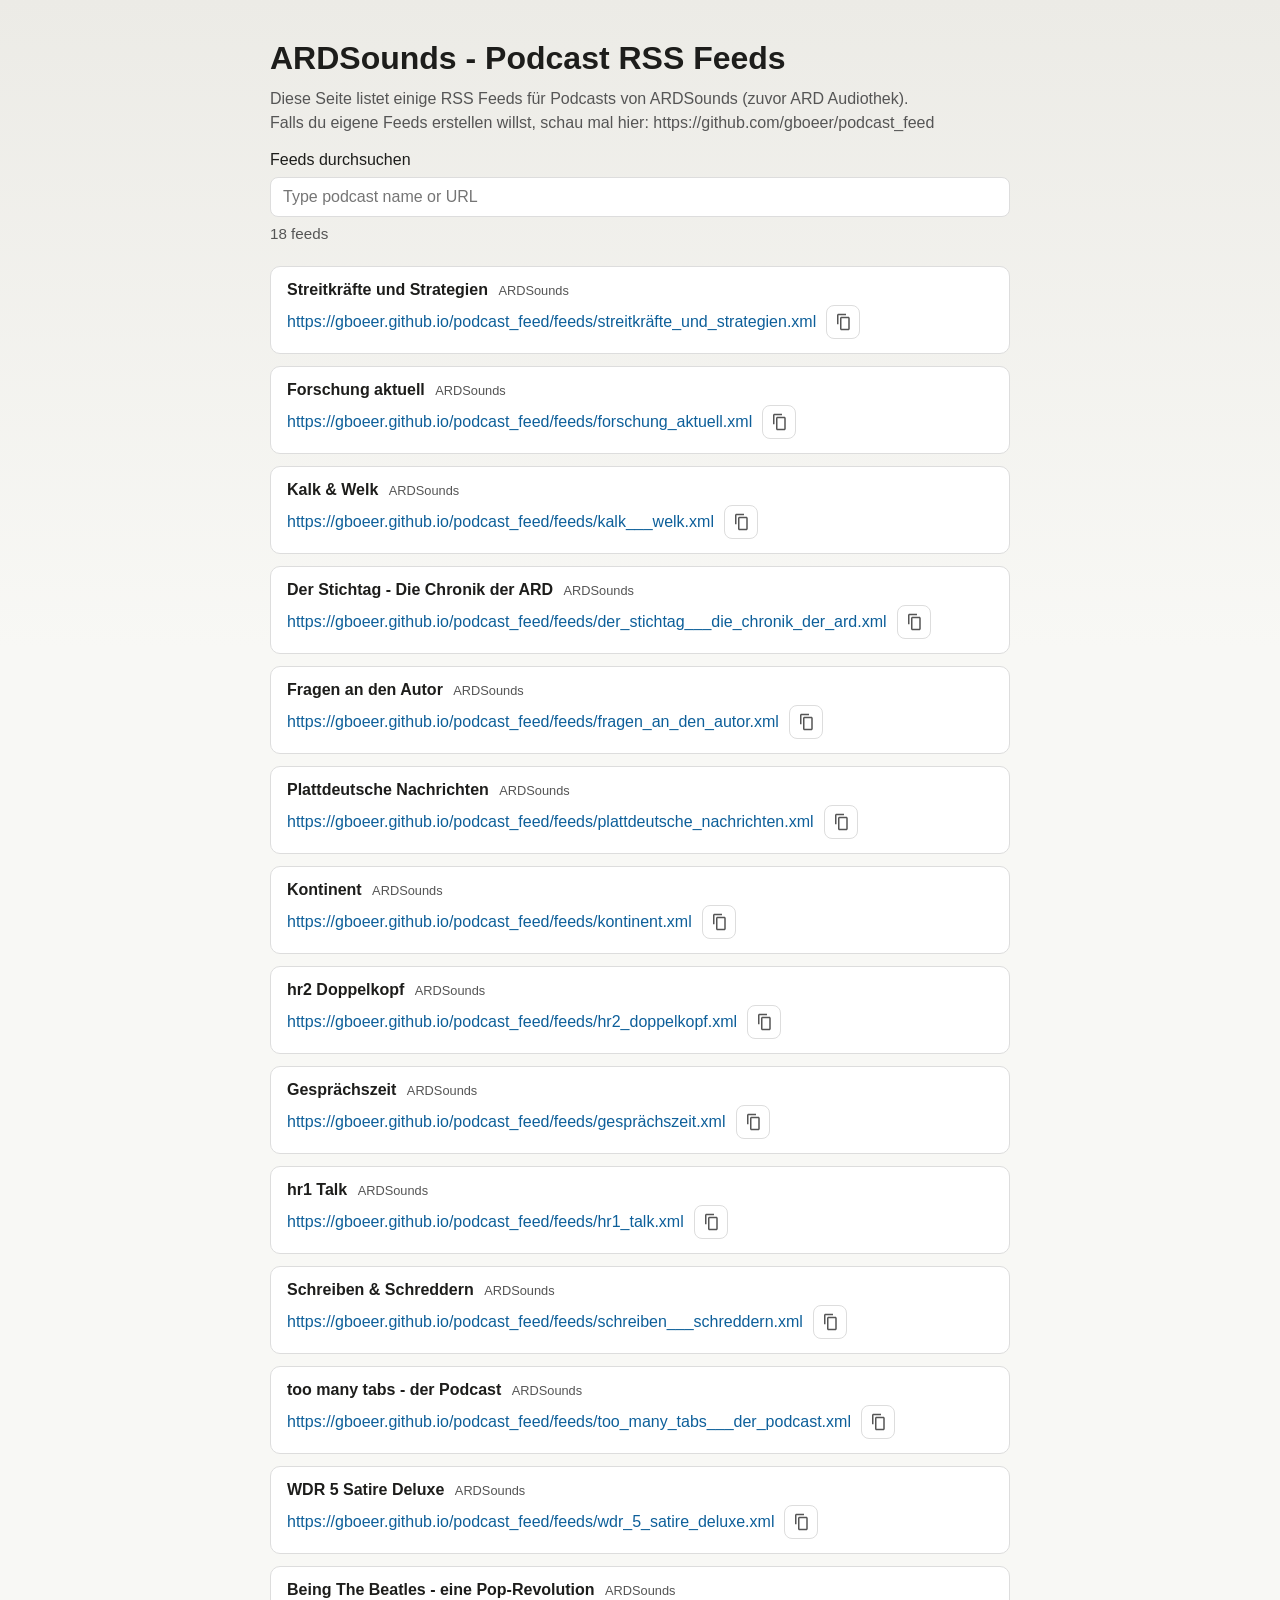
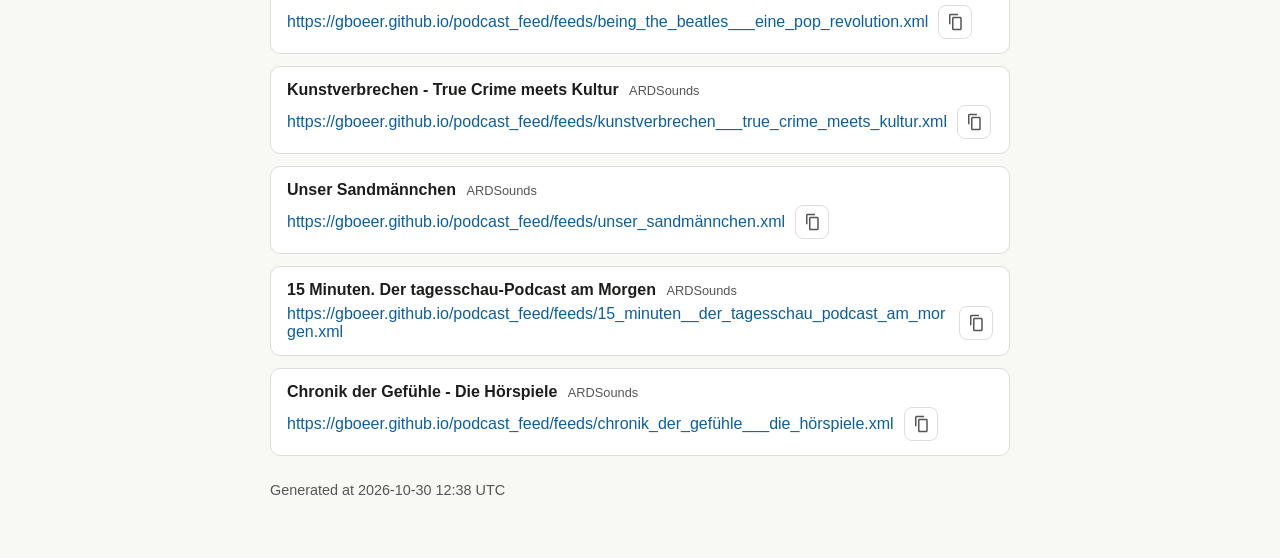
<file: index.html>
<!doctype html>
<html lang="en">
<head>
  <meta charset="utf-8">
  <meta name="viewport" content="width=device-width, initial-scale=1">
  <title>Podcast Feeds</title>
  <link rel="stylesheet" href="./index.css">
</head>
<body>
  <main>
    <h1>ARDSounds - Podcast RSS Feeds</h1>
    <p>Diese Seite listet einige RSS Feeds für Podcasts von ARDSounds (zuvor ARD Audiothek). <br> Falls du eigene Feeds erstellen willst, schau mal hier: https://github.com/gboeer/podcast_feed </p>
    <div class="controls">
      <label for="feed-search">Feeds durchsuchen</label>
      <input id="feed-search" type="search" placeholder="Type podcast name or URL" autocomplete="off">
      <div id="feed-stats" class="stats"></div>
    </div>
    <ul>
<li data-search="streitkräfte und strategien https://gboeer.github.io/podcast_feed/feeds/streitkräfte_und_strategien.xml"><strong>Streitkräfte und Strategien</strong> <a class="source-link" href="https://www.ardsounds.de/sendung/streitkraefte-und-strategien/urn:ard:show:794d51bd58e1747c/" target="_blank" rel="noopener">ARDSounds</a><br><div class="feed-link-row"><a href="https://gboeer.github.io/podcast_feed/feeds/streitkräfte_und_strategien.xml">https://gboeer.github.io/podcast_feed/feeds/streitkräfte_und_strategien.xml</a><button class="copy-btn" type="button" data-copy="https://gboeer.github.io/podcast_feed/feeds/streitkräfte_und_strategien.xml" aria-label="Copy feed URL" title="Copy feed URL"><svg viewBox="0 0 24 24" aria-hidden="true" focusable="false"><path d="M16 1H6c-1.1 0-2 .9-2 2v12h2V3h10V1zm3 4H10c-1.1 0-2 .9-2 2v14c0 1.1.9 2 2 2h9c1.1 0 2-.9 2-2V7c0-1.1-.9-2-2-2zm0 16H10V7h9v14z"/></svg></button></div></li>
<li data-search="forschung aktuell https://gboeer.github.io/podcast_feed/feeds/forschung_aktuell.xml"><strong>Forschung aktuell</strong> <a class="source-link" href="https://www.ardsounds.de/sendung/forschung-aktuell/urn:ard:show:4dc5200d91eca29c/" target="_blank" rel="noopener">ARDSounds</a><br><div class="feed-link-row"><a href="https://gboeer.github.io/podcast_feed/feeds/forschung_aktuell.xml">https://gboeer.github.io/podcast_feed/feeds/forschung_aktuell.xml</a><button class="copy-btn" type="button" data-copy="https://gboeer.github.io/podcast_feed/feeds/forschung_aktuell.xml" aria-label="Copy feed URL" title="Copy feed URL"><svg viewBox="0 0 24 24" aria-hidden="true" focusable="false"><path d="M16 1H6c-1.1 0-2 .9-2 2v12h2V3h10V1zm3 4H10c-1.1 0-2 .9-2 2v14c0 1.1.9 2 2 2h9c1.1 0 2-.9 2-2V7c0-1.1-.9-2-2-2zm0 16H10V7h9v14z"/></svg></button></div></li>
<li data-search="kalk &amp; welk https://gboeer.github.io/podcast_feed/feeds/kalk___welk.xml"><strong>Kalk &amp; Welk</strong> <a class="source-link" href="https://www.ardsounds.de/sendung/kalk-und-welk/urn:ard:show:8e6d4d6fa453e7f7/" target="_blank" rel="noopener">ARDSounds</a><br><div class="feed-link-row"><a href="https://gboeer.github.io/podcast_feed/feeds/kalk___welk.xml">https://gboeer.github.io/podcast_feed/feeds/kalk___welk.xml</a><button class="copy-btn" type="button" data-copy="https://gboeer.github.io/podcast_feed/feeds/kalk___welk.xml" aria-label="Copy feed URL" title="Copy feed URL"><svg viewBox="0 0 24 24" aria-hidden="true" focusable="false"><path d="M16 1H6c-1.1 0-2 .9-2 2v12h2V3h10V1zm3 4H10c-1.1 0-2 .9-2 2v14c0 1.1.9 2 2 2h9c1.1 0 2-.9 2-2V7c0-1.1-.9-2-2-2zm0 16H10V7h9v14z"/></svg></button></div></li>
<li data-search="der stichtag - die chronik der ard https://gboeer.github.io/podcast_feed/feeds/der_stichtag___die_chronik_der_ard.xml"><strong>Der Stichtag - Die Chronik der ARD</strong> <a class="source-link" href="https://www.ardsounds.de/sendung/der-stichtag-die-chronik-der-ard/urn:ard:show:2c105ac761118ee9/" target="_blank" rel="noopener">ARDSounds</a><br><div class="feed-link-row"><a href="https://gboeer.github.io/podcast_feed/feeds/der_stichtag___die_chronik_der_ard.xml">https://gboeer.github.io/podcast_feed/feeds/der_stichtag___die_chronik_der_ard.xml</a><button class="copy-btn" type="button" data-copy="https://gboeer.github.io/podcast_feed/feeds/der_stichtag___die_chronik_der_ard.xml" aria-label="Copy feed URL" title="Copy feed URL"><svg viewBox="0 0 24 24" aria-hidden="true" focusable="false"><path d="M16 1H6c-1.1 0-2 .9-2 2v12h2V3h10V1zm3 4H10c-1.1 0-2 .9-2 2v14c0 1.1.9 2 2 2h9c1.1 0 2-.9 2-2V7c0-1.1-.9-2-2-2zm0 16H10V7h9v14z"/></svg></button></div></li>
<li data-search="fragen an den autor https://gboeer.github.io/podcast_feed/feeds/fragen_an_den_autor.xml"><strong>Fragen an den Autor</strong> <a class="source-link" href="https://www.ardsounds.de/sendung/fragen-an-den-autor/urn:ard:show:fbb1775cda85d930/" target="_blank" rel="noopener">ARDSounds</a><br><div class="feed-link-row"><a href="https://gboeer.github.io/podcast_feed/feeds/fragen_an_den_autor.xml">https://gboeer.github.io/podcast_feed/feeds/fragen_an_den_autor.xml</a><button class="copy-btn" type="button" data-copy="https://gboeer.github.io/podcast_feed/feeds/fragen_an_den_autor.xml" aria-label="Copy feed URL" title="Copy feed URL"><svg viewBox="0 0 24 24" aria-hidden="true" focusable="false"><path d="M16 1H6c-1.1 0-2 .9-2 2v12h2V3h10V1zm3 4H10c-1.1 0-2 .9-2 2v14c0 1.1.9 2 2 2h9c1.1 0 2-.9 2-2V7c0-1.1-.9-2-2-2zm0 16H10V7h9v14z"/></svg></button></div></li>
<li data-search="plattdeutsche nachrichten https://gboeer.github.io/podcast_feed/feeds/plattdeutsche_nachrichten.xml"><strong>Plattdeutsche Nachrichten</strong> <a class="source-link" href="https://www.ardsounds.de/sendung/plattdeutsche-nachrichten/urn:ard:show:feb73adba71276fd/" target="_blank" rel="noopener">ARDSounds</a><br><div class="feed-link-row"><a href="https://gboeer.github.io/podcast_feed/feeds/plattdeutsche_nachrichten.xml">https://gboeer.github.io/podcast_feed/feeds/plattdeutsche_nachrichten.xml</a><button class="copy-btn" type="button" data-copy="https://gboeer.github.io/podcast_feed/feeds/plattdeutsche_nachrichten.xml" aria-label="Copy feed URL" title="Copy feed URL"><svg viewBox="0 0 24 24" aria-hidden="true" focusable="false"><path d="M16 1H6c-1.1 0-2 .9-2 2v12h2V3h10V1zm3 4H10c-1.1 0-2 .9-2 2v14c0 1.1.9 2 2 2h9c1.1 0 2-.9 2-2V7c0-1.1-.9-2-2-2zm0 16H10V7h9v14z"/></svg></button></div></li>
<li data-search="kontinent https://gboeer.github.io/podcast_feed/feeds/kontinent.xml"><strong>Kontinent</strong> <a class="source-link" href="https://www.ardsounds.de/sendung/kontinent/urn:ard:show:867e47a4a49d29b7/" target="_blank" rel="noopener">ARDSounds</a><br><div class="feed-link-row"><a href="https://gboeer.github.io/podcast_feed/feeds/kontinent.xml">https://gboeer.github.io/podcast_feed/feeds/kontinent.xml</a><button class="copy-btn" type="button" data-copy="https://gboeer.github.io/podcast_feed/feeds/kontinent.xml" aria-label="Copy feed URL" title="Copy feed URL"><svg viewBox="0 0 24 24" aria-hidden="true" focusable="false"><path d="M16 1H6c-1.1 0-2 .9-2 2v12h2V3h10V1zm3 4H10c-1.1 0-2 .9-2 2v14c0 1.1.9 2 2 2h9c1.1 0 2-.9 2-2V7c0-1.1-.9-2-2-2zm0 16H10V7h9v14z"/></svg></button></div></li>
<li data-search="hr2 doppelkopf https://gboeer.github.io/podcast_feed/feeds/hr2_doppelkopf.xml"><strong>hr2 Doppelkopf</strong> <a class="source-link" href="https://www.ardsounds.de/sendung/hr2-doppelkopf/urn:ard:show:762d98549219c41c/" target="_blank" rel="noopener">ARDSounds</a><br><div class="feed-link-row"><a href="https://gboeer.github.io/podcast_feed/feeds/hr2_doppelkopf.xml">https://gboeer.github.io/podcast_feed/feeds/hr2_doppelkopf.xml</a><button class="copy-btn" type="button" data-copy="https://gboeer.github.io/podcast_feed/feeds/hr2_doppelkopf.xml" aria-label="Copy feed URL" title="Copy feed URL"><svg viewBox="0 0 24 24" aria-hidden="true" focusable="false"><path d="M16 1H6c-1.1 0-2 .9-2 2v12h2V3h10V1zm3 4H10c-1.1 0-2 .9-2 2v14c0 1.1.9 2 2 2h9c1.1 0 2-.9 2-2V7c0-1.1-.9-2-2-2zm0 16H10V7h9v14z"/></svg></button></div></li>
<li data-search="gesprächszeit https://gboeer.github.io/podcast_feed/feeds/gesprächszeit.xml"><strong>Gesprächszeit</strong> <a class="source-link" href="https://www.ardsounds.de/sendung/gespraechszeit/urn:ard:show:e8dc6cd659cb0e9d/" target="_blank" rel="noopener">ARDSounds</a><br><div class="feed-link-row"><a href="https://gboeer.github.io/podcast_feed/feeds/gesprächszeit.xml">https://gboeer.github.io/podcast_feed/feeds/gesprächszeit.xml</a><button class="copy-btn" type="button" data-copy="https://gboeer.github.io/podcast_feed/feeds/gesprächszeit.xml" aria-label="Copy feed URL" title="Copy feed URL"><svg viewBox="0 0 24 24" aria-hidden="true" focusable="false"><path d="M16 1H6c-1.1 0-2 .9-2 2v12h2V3h10V1zm3 4H10c-1.1 0-2 .9-2 2v14c0 1.1.9 2 2 2h9c1.1 0 2-.9 2-2V7c0-1.1-.9-2-2-2zm0 16H10V7h9v14z"/></svg></button></div></li>
<li data-search="hr1 talk https://gboeer.github.io/podcast_feed/feeds/hr1_talk.xml"><strong>hr1 Talk</strong> <a class="source-link" href="https://www.ardsounds.de/sendung/hr1-talk/urn:ard:show:fd5af5b7b07a8db5/" target="_blank" rel="noopener">ARDSounds</a><br><div class="feed-link-row"><a href="https://gboeer.github.io/podcast_feed/feeds/hr1_talk.xml">https://gboeer.github.io/podcast_feed/feeds/hr1_talk.xml</a><button class="copy-btn" type="button" data-copy="https://gboeer.github.io/podcast_feed/feeds/hr1_talk.xml" aria-label="Copy feed URL" title="Copy feed URL"><svg viewBox="0 0 24 24" aria-hidden="true" focusable="false"><path d="M16 1H6c-1.1 0-2 .9-2 2v12h2V3h10V1zm3 4H10c-1.1 0-2 .9-2 2v14c0 1.1.9 2 2 2h9c1.1 0 2-.9 2-2V7c0-1.1-.9-2-2-2zm0 16H10V7h9v14z"/></svg></button></div></li>
<li data-search="schreiben &amp; schreddern https://gboeer.github.io/podcast_feed/feeds/schreiben___schreddern.xml"><strong>Schreiben &amp; Schreddern</strong> <a class="source-link" href="https://www.ardsounds.de/sendung/schreiben-und-schreddern/urn:ard:show:7f4bfcdd7c86e595/" target="_blank" rel="noopener">ARDSounds</a><br><div class="feed-link-row"><a href="https://gboeer.github.io/podcast_feed/feeds/schreiben___schreddern.xml">https://gboeer.github.io/podcast_feed/feeds/schreiben___schreddern.xml</a><button class="copy-btn" type="button" data-copy="https://gboeer.github.io/podcast_feed/feeds/schreiben___schreddern.xml" aria-label="Copy feed URL" title="Copy feed URL"><svg viewBox="0 0 24 24" aria-hidden="true" focusable="false"><path d="M16 1H6c-1.1 0-2 .9-2 2v12h2V3h10V1zm3 4H10c-1.1 0-2 .9-2 2v14c0 1.1.9 2 2 2h9c1.1 0 2-.9 2-2V7c0-1.1-.9-2-2-2zm0 16H10V7h9v14z"/></svg></button></div></li>
<li data-search="too many tabs - der podcast https://gboeer.github.io/podcast_feed/feeds/too_many_tabs___der_podcast.xml"><strong>too many tabs - der Podcast</strong> <a class="source-link" href="https://www.ardsounds.de/sendung/too-many-tabs-der-podcast/urn:ard:show:f9729e4506b88ae3/" target="_blank" rel="noopener">ARDSounds</a><br><div class="feed-link-row"><a href="https://gboeer.github.io/podcast_feed/feeds/too_many_tabs___der_podcast.xml">https://gboeer.github.io/podcast_feed/feeds/too_many_tabs___der_podcast.xml</a><button class="copy-btn" type="button" data-copy="https://gboeer.github.io/podcast_feed/feeds/too_many_tabs___der_podcast.xml" aria-label="Copy feed URL" title="Copy feed URL"><svg viewBox="0 0 24 24" aria-hidden="true" focusable="false"><path d="M16 1H6c-1.1 0-2 .9-2 2v12h2V3h10V1zm3 4H10c-1.1 0-2 .9-2 2v14c0 1.1.9 2 2 2h9c1.1 0 2-.9 2-2V7c0-1.1-.9-2-2-2zm0 16H10V7h9v14z"/></svg></button></div></li>
<li data-search="wdr 5 satire deluxe https://gboeer.github.io/podcast_feed/feeds/wdr_5_satire_deluxe.xml"><strong>WDR 5 Satire Deluxe</strong> <a class="source-link" href="https://www.ardsounds.de/sendung/wdr-5-satire-deluxe/urn:ard:show:b4ca0b835f537610/" target="_blank" rel="noopener">ARDSounds</a><br><div class="feed-link-row"><a href="https://gboeer.github.io/podcast_feed/feeds/wdr_5_satire_deluxe.xml">https://gboeer.github.io/podcast_feed/feeds/wdr_5_satire_deluxe.xml</a><button class="copy-btn" type="button" data-copy="https://gboeer.github.io/podcast_feed/feeds/wdr_5_satire_deluxe.xml" aria-label="Copy feed URL" title="Copy feed URL"><svg viewBox="0 0 24 24" aria-hidden="true" focusable="false"><path d="M16 1H6c-1.1 0-2 .9-2 2v12h2V3h10V1zm3 4H10c-1.1 0-2 .9-2 2v14c0 1.1.9 2 2 2h9c1.1 0 2-.9 2-2V7c0-1.1-.9-2-2-2zm0 16H10V7h9v14z"/></svg></button></div></li>
<li data-search="being the beatles - eine pop-revolution https://gboeer.github.io/podcast_feed/feeds/being_the_beatles___eine_pop_revolution.xml"><strong>Being The Beatles - eine Pop-Revolution</strong> <a class="source-link" href="https://www.ardsounds.de/sendung/being-the-beatles-eine-pop-revolution/urn:ard:show:5d933a937bf865a2/" target="_blank" rel="noopener">ARDSounds</a><br><div class="feed-link-row"><a href="https://gboeer.github.io/podcast_feed/feeds/being_the_beatles___eine_pop_revolution.xml">https://gboeer.github.io/podcast_feed/feeds/being_the_beatles___eine_pop_revolution.xml</a><button class="copy-btn" type="button" data-copy="https://gboeer.github.io/podcast_feed/feeds/being_the_beatles___eine_pop_revolution.xml" aria-label="Copy feed URL" title="Copy feed URL"><svg viewBox="0 0 24 24" aria-hidden="true" focusable="false"><path d="M16 1H6c-1.1 0-2 .9-2 2v12h2V3h10V1zm3 4H10c-1.1 0-2 .9-2 2v14c0 1.1.9 2 2 2h9c1.1 0 2-.9 2-2V7c0-1.1-.9-2-2-2zm0 16H10V7h9v14z"/></svg></button></div></li>
<li data-search="kunstverbrechen - true crime meets kultur https://gboeer.github.io/podcast_feed/feeds/kunstverbrechen___true_crime_meets_kultur.xml"><strong>Kunstverbrechen - True Crime meets Kultur</strong> <a class="source-link" href="https://www.ardsounds.de/sendung/kunstverbrechen-true-crime-meets-kultur/urn:ard:show:78b44da017c70e17/" target="_blank" rel="noopener">ARDSounds</a><br><div class="feed-link-row"><a href="https://gboeer.github.io/podcast_feed/feeds/kunstverbrechen___true_crime_meets_kultur.xml">https://gboeer.github.io/podcast_feed/feeds/kunstverbrechen___true_crime_meets_kultur.xml</a><button class="copy-btn" type="button" data-copy="https://gboeer.github.io/podcast_feed/feeds/kunstverbrechen___true_crime_meets_kultur.xml" aria-label="Copy feed URL" title="Copy feed URL"><svg viewBox="0 0 24 24" aria-hidden="true" focusable="false"><path d="M16 1H6c-1.1 0-2 .9-2 2v12h2V3h10V1zm3 4H10c-1.1 0-2 .9-2 2v14c0 1.1.9 2 2 2h9c1.1 0 2-.9 2-2V7c0-1.1-.9-2-2-2zm0 16H10V7h9v14z"/></svg></button></div></li>
<li data-search="unser sandmännchen https://gboeer.github.io/podcast_feed/feeds/unser_sandmännchen.xml"><strong>Unser Sandmännchen</strong> <a class="source-link" href="https://www.ardsounds.de/sendung/unser-sandmaennchen/urn:ard:show:0e3f60ed4ba198df/" target="_blank" rel="noopener">ARDSounds</a><br><div class="feed-link-row"><a href="https://gboeer.github.io/podcast_feed/feeds/unser_sandmännchen.xml">https://gboeer.github.io/podcast_feed/feeds/unser_sandmännchen.xml</a><button class="copy-btn" type="button" data-copy="https://gboeer.github.io/podcast_feed/feeds/unser_sandmännchen.xml" aria-label="Copy feed URL" title="Copy feed URL"><svg viewBox="0 0 24 24" aria-hidden="true" focusable="false"><path d="M16 1H6c-1.1 0-2 .9-2 2v12h2V3h10V1zm3 4H10c-1.1 0-2 .9-2 2v14c0 1.1.9 2 2 2h9c1.1 0 2-.9 2-2V7c0-1.1-.9-2-2-2zm0 16H10V7h9v14z"/></svg></button></div></li>
<li data-search="15 minuten. der tagesschau-podcast am morgen https://gboeer.github.io/podcast_feed/feeds/15_minuten__der_tagesschau_podcast_am_morgen.xml"><strong>15 Minuten. Der tagesschau-Podcast am Morgen</strong> <a class="source-link" href="https://www.ardsounds.de/sendung/15-minuten-der-tagesschau-podcast-am-morgen/urn:ard:show:b84b465ae5abcd64/" target="_blank" rel="noopener">ARDSounds</a><br><div class="feed-link-row"><a href="https://gboeer.github.io/podcast_feed/feeds/15_minuten__der_tagesschau_podcast_am_morgen.xml">https://gboeer.github.io/podcast_feed/feeds/15_minuten__der_tagesschau_podcast_am_morgen.xml</a><button class="copy-btn" type="button" data-copy="https://gboeer.github.io/podcast_feed/feeds/15_minuten__der_tagesschau_podcast_am_morgen.xml" aria-label="Copy feed URL" title="Copy feed URL"><svg viewBox="0 0 24 24" aria-hidden="true" focusable="false"><path d="M16 1H6c-1.1 0-2 .9-2 2v12h2V3h10V1zm3 4H10c-1.1 0-2 .9-2 2v14c0 1.1.9 2 2 2h9c1.1 0 2-.9 2-2V7c0-1.1-.9-2-2-2zm0 16H10V7h9v14z"/></svg></button></div></li>
<li data-search="chronik der gefühle - die hörspiele https://gboeer.github.io/podcast_feed/feeds/chronik_der_gefühle___die_hörspiele.xml"><strong>Chronik der Gefühle - Die Hörspiele</strong> <a class="source-link" href="https://www.ardsounds.de/sendung/chronik-der-gefuehle-die-hoerspiele/urn:ard:show:01b02176eb6d5ae0/" target="_blank" rel="noopener">ARDSounds</a><br><div class="feed-link-row"><a href="https://gboeer.github.io/podcast_feed/feeds/chronik_der_gefühle___die_hörspiele.xml">https://gboeer.github.io/podcast_feed/feeds/chronik_der_gefühle___die_hörspiele.xml</a><button class="copy-btn" type="button" data-copy="https://gboeer.github.io/podcast_feed/feeds/chronik_der_gefühle___die_hörspiele.xml" aria-label="Copy feed URL" title="Copy feed URL"><svg viewBox="0 0 24 24" aria-hidden="true" focusable="false"><path d="M16 1H6c-1.1 0-2 .9-2 2v12h2V3h10V1zm3 4H10c-1.1 0-2 .9-2 2v14c0 1.1.9 2 2 2h9c1.1 0 2-.9 2-2V7c0-1.1-.9-2-2-2zm0 16H10V7h9v14z"/></svg></button></div></li>
    </ul>
    <footer>Generated at 2026-10-30 12:38 UTC</footer>
  </main>
  <script>
    (function () {
      const input = document.getElementById("feed-search");
      const stats = document.getElementById("feed-stats");
      const items = Array.from(document.querySelectorAll("li[data-search]"));
      const total = items.length;

      function update() {
        const q = input.value.trim().toLowerCase();
        let visible = 0;
        for (const item of items) {
          const haystack = item.dataset.search || "";
          const match = q === "" || haystack.includes(q);
          item.style.display = match ? "" : "none";
          if (match) visible += 1;
        }
        stats.textContent = q ? `${visible} of ${total} feeds` : `${total} feeds`;
      }

      input.addEventListener("input", update);

      async function copyText(text) {
        if (navigator.clipboard && window.isSecureContext) {
          await navigator.clipboard.writeText(text);
          return;
        }
        const ta = document.createElement("textarea");
        ta.value = text;
        ta.style.position = "fixed";
        ta.style.left = "-9999px";
        document.body.appendChild(ta);
        ta.focus();
        ta.select();
        document.execCommand("copy");
        document.body.removeChild(ta);
      }

      document.addEventListener("click", async (event) => {
        const btn = event.target.closest(".copy-btn");
        if (!btn) return;
        const url = btn.dataset.copy || "";
        if (!url) return;
        try {
          await copyText(url);
          btn.classList.add("copied");
          btn.setAttribute("aria-label", "Copied");
          btn.setAttribute("title", "Copied");
          setTimeout(() => {
            btn.classList.remove("copied");
            btn.setAttribute("aria-label", "Copy feed URL");
            btn.setAttribute("title", "Copy feed URL");
          }, 1200);
        } catch (_err) {
          btn.setAttribute("title", "Copy failed");
        }
      });

      update();
    })();
  </script>
</body>
</html>
</file>
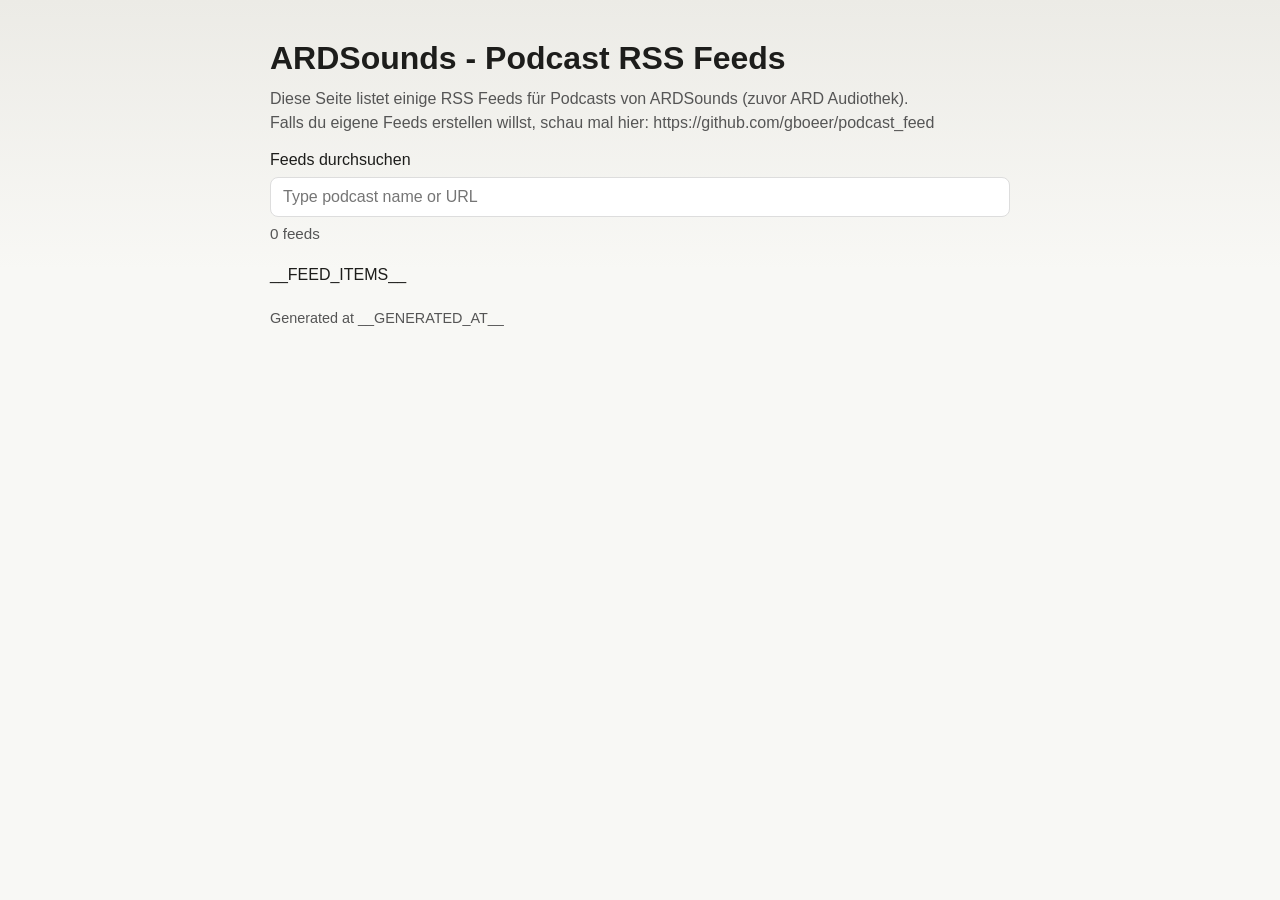
<file: templates/index.html>
<!doctype html>
<html lang="en">
<head>
  <meta charset="utf-8">
  <meta name="viewport" content="width=device-width, initial-scale=1">
  <title>Podcast Feeds</title>
  <link rel="stylesheet" href="./index.css">
</head>
<body>
  <main>
    <h1>ARDSounds - Podcast RSS Feeds</h1>
    <p>Diese Seite listet einige RSS Feeds für Podcasts von ARDSounds (zuvor ARD Audiothek). <br> Falls du eigene Feeds erstellen willst, schau mal hier: https://github.com/gboeer/podcast_feed </p>
    <div class="controls">
      <label for="feed-search">Feeds durchsuchen</label>
      <input id="feed-search" type="search" placeholder="Type podcast name or URL" autocomplete="off">
      <div id="feed-stats" class="stats"></div>
    </div>
    <ul>
__FEED_ITEMS__
    </ul>
    <footer>Generated at __GENERATED_AT__</footer>
  </main>
  <script>
    (function () {
      const input = document.getElementById("feed-search");
      const stats = document.getElementById("feed-stats");
      const items = Array.from(document.querySelectorAll("li[data-search]"));
      const total = items.length;

      function update() {
        const q = input.value.trim().toLowerCase();
        let visible = 0;
        for (const item of items) {
          const haystack = item.dataset.search || "";
          const match = q === "" || haystack.includes(q);
          item.style.display = match ? "" : "none";
          if (match) visible += 1;
        }
        stats.textContent = q ? `${visible} of ${total} feeds` : `${total} feeds`;
      }

      input.addEventListener("input", update);

      async function copyText(text) {
        if (navigator.clipboard && window.isSecureContext) {
          await navigator.clipboard.writeText(text);
          return;
        }
        const ta = document.createElement("textarea");
        ta.value = text;
        ta.style.position = "fixed";
        ta.style.left = "-9999px";
        document.body.appendChild(ta);
        ta.focus();
        ta.select();
        document.execCommand("copy");
        document.body.removeChild(ta);
      }

      document.addEventListener("click", async (event) => {
        const btn = event.target.closest(".copy-btn");
        if (!btn) return;
        const url = btn.dataset.copy || "";
        if (!url) return;
        try {
          await copyText(url);
          btn.classList.add("copied");
          btn.setAttribute("aria-label", "Copied");
          btn.setAttribute("title", "Copied");
          setTimeout(() => {
            btn.classList.remove("copied");
            btn.setAttribute("aria-label", "Copy feed URL");
            btn.setAttribute("title", "Copy feed URL");
          }, 1200);
        } catch (_err) {
          btn.setAttribute("title", "Copy failed");
        }
      });

      update();
    })();
  </script>
</body>
</html>
</file>
<file: index.css>
:root {
  color-scheme: light;
  --bg: #f8f8f5;
  --text: #1d1d1b;
  --muted: #555;
  --card: #fff;
  --line: #ddd;
  --accent: #0d5f9a;
}

* { box-sizing: border-box; }

body {
  margin: 0;
  font-family: "Segoe UI", Helvetica, Arial, sans-serif;
  color: var(--text);
  background: linear-gradient(180deg, #ecebe6 0%, var(--bg) 30%);
  min-height: 100vh;
}

main {
  max-width: 780px;
  margin: 0 auto;
  padding: 40px 20px 60px;
}

h1 {
  margin: 0 0 10px;
  font-size: 2rem;
}

p {
  margin: 0 0 16px;
  color: var(--muted);
  line-height: 1.5;
}

.controls {
  display: grid;
  gap: 8px;
}

input[type="search"] {
  width: 100%;
  padding: 10px 12px;
  border: 1px solid var(--line);
  border-radius: 8px;
  font-size: 1rem;
  background: #fff;
  color: var(--text);
}

.stats {
  color: var(--muted);
  font-size: 0.95rem;
}

ul {
  list-style: none;
  padding: 0;
  margin: 24px 0;
}

li {
  background: var(--card);
  border: 1px solid var(--line);
  border-radius: 10px;
  padding: 14px 16px;
  margin-bottom: 12px;
}

.source-link {
  font-size: 0.8rem;
  color: var(--muted);
  margin-left: 6px;
}

.feed-link-row {
  margin-top: 6px;
  display: flex;
  align-items: center;
  gap: 10px;
}

a {
  color: var(--accent);
  overflow-wrap: anywhere;
  text-decoration: none;
}

a:hover { text-decoration: underline; }

.copy-btn {
  flex: 0 0 auto;
  width: 34px;
  height: 34px;
  border: 1px solid var(--line);
  border-radius: 8px;
  background: #fff;
  color: var(--muted);
  display: inline-flex;
  align-items: center;
  justify-content: center;
  cursor: pointer;
}

.copy-btn:hover {
  color: var(--accent);
  border-color: #bfc8cf;
}

.copy-btn svg {
  width: 18px;
  height: 18px;
  fill: currentColor;
}

.copy-btn.copied {
  color: #1d7f4e;
  border-color: #7cc79f;
}

footer {
  margin-top: 26px;
  color: var(--muted);
  font-size: 0.9rem;
}
</file>
<file: templates/index.css>
:root {
  color-scheme: light;
  --bg: #f8f8f5;
  --text: #1d1d1b;
  --muted: #555;
  --card: #fff;
  --line: #ddd;
  --accent: #0d5f9a;
}

* { box-sizing: border-box; }

body {
  margin: 0;
  font-family: "Segoe UI", Helvetica, Arial, sans-serif;
  color: var(--text);
  background: linear-gradient(180deg, #ecebe6 0%, var(--bg) 30%);
  min-height: 100vh;
}

main {
  max-width: 780px;
  margin: 0 auto;
  padding: 40px 20px 60px;
}

h1 {
  margin: 0 0 10px;
  font-size: 2rem;
}

p {
  margin: 0 0 16px;
  color: var(--muted);
  line-height: 1.5;
}

.controls {
  display: grid;
  gap: 8px;
}

input[type="search"] {
  width: 100%;
  padding: 10px 12px;
  border: 1px solid var(--line);
  border-radius: 8px;
  font-size: 1rem;
  background: #fff;
  color: var(--text);
}

.stats {
  color: var(--muted);
  font-size: 0.95rem;
}

ul {
  list-style: none;
  padding: 0;
  margin: 24px 0;
}

li {
  background: var(--card);
  border: 1px solid var(--line);
  border-radius: 10px;
  padding: 14px 16px;
  margin-bottom: 12px;
}

.source-link {
  font-size: 0.8rem;
  color: var(--muted);
  margin-left: 6px;
}

.feed-link-row {
  margin-top: 6px;
  display: flex;
  align-items: center;
  gap: 10px;
}

a {
  color: var(--accent);
  overflow-wrap: anywhere;
  text-decoration: none;
}

a:hover { text-decoration: underline; }

.copy-btn {
  flex: 0 0 auto;
  width: 34px;
  height: 34px;
  border: 1px solid var(--line);
  border-radius: 8px;
  background: #fff;
  color: var(--muted);
  display: inline-flex;
  align-items: center;
  justify-content: center;
  cursor: pointer;
}

.copy-btn:hover {
  color: var(--accent);
  border-color: #bfc8cf;
}

.copy-btn svg {
  width: 18px;
  height: 18px;
  fill: currentColor;
}

.copy-btn.copied {
  color: #1d7f4e;
  border-color: #7cc79f;
}

footer {
  margin-top: 26px;
  color: var(--muted);
  font-size: 0.9rem;
}
</file>
